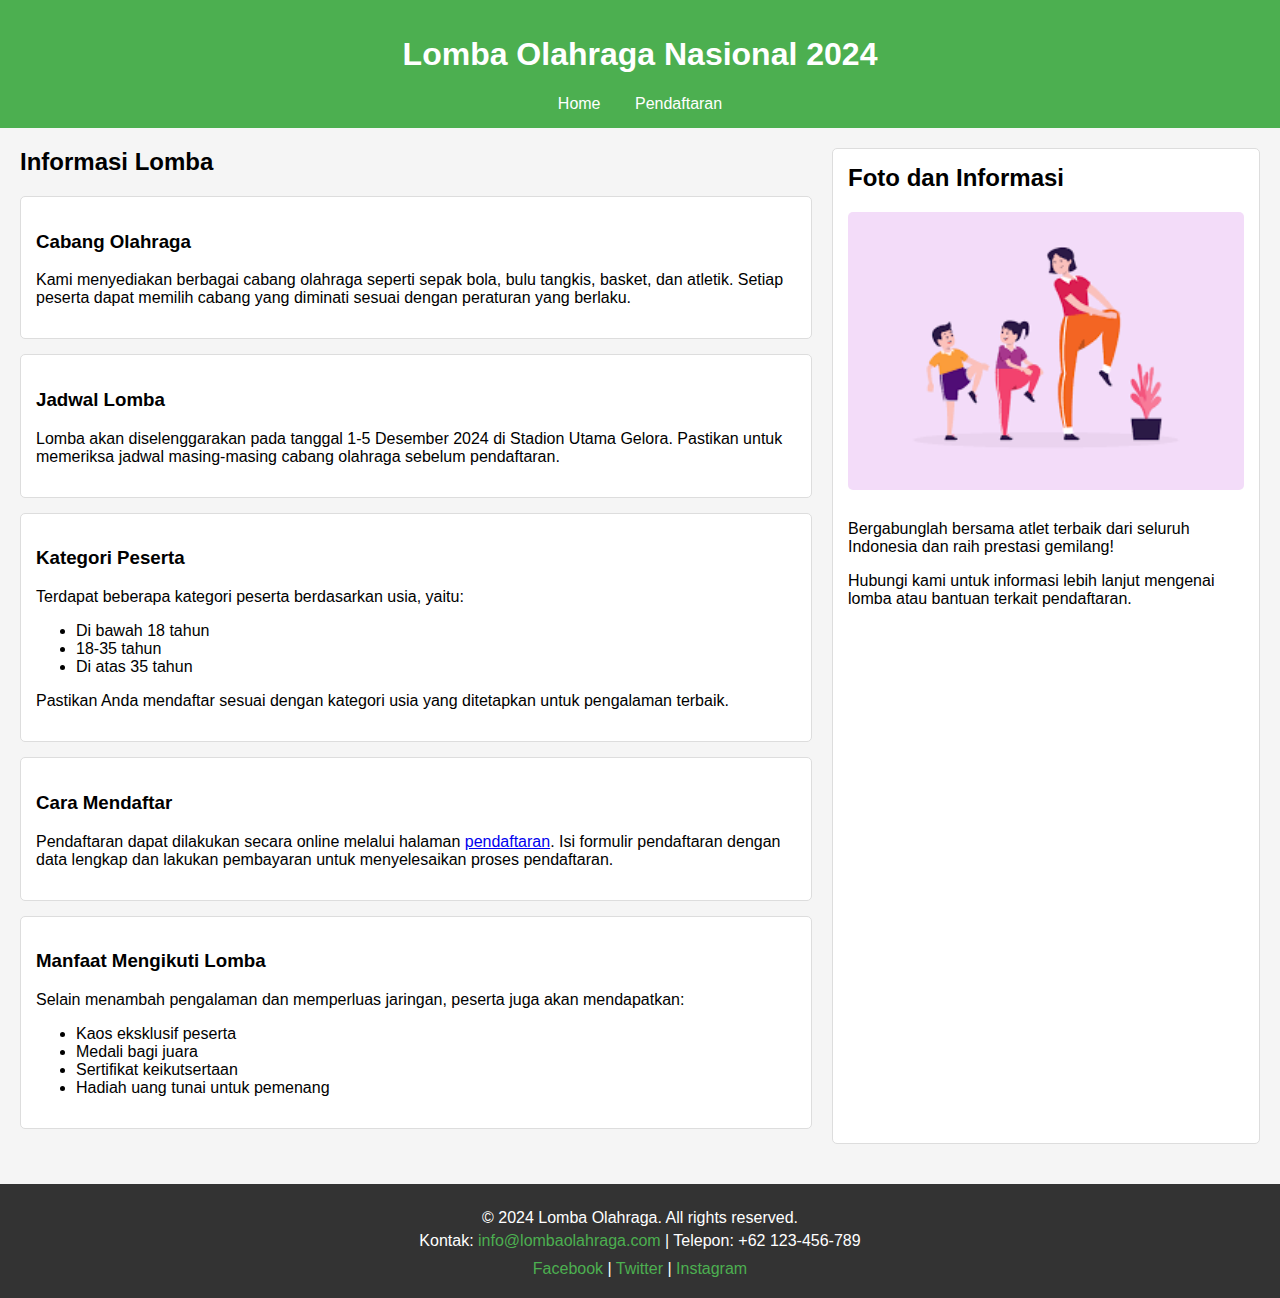
<file: index.html>
<!DOCTYPE html>
<html lang="en">
<head>
    <meta charset="UTF-8">
    <meta name="viewport" content="width=device-width, initial-scale=1.0">
    <title>Lomba Olahraga 2024</title>
    <link rel="stylesheet" href="style.css">
</head>
<body>
    <header>
        <h1>Lomba Olahraga Nasional 2024</h1>
        <nav>
            <a href="index.html">Home</a>
            <a href="pendaftaran.html">Pendaftaran</a>
        </nav>
    </header>

    <main>
        <!-- Bagian Informasi Utama -->
        <nav>
            <h2>Informasi Lomba</h2>
            <article>
                <h3>Cabang Olahraga</h3>
                <p>Kami menyediakan berbagai cabang olahraga seperti sepak bola, bulu tangkis, basket, dan atletik. Setiap peserta dapat memilih cabang yang diminati sesuai dengan peraturan yang berlaku.</p>
            </article>
            <article>
                <h3>Jadwal Lomba</h3>
                <p>Lomba akan diselenggarakan pada tanggal 1-5 Desember 2024 di Stadion Utama Gelora. Pastikan untuk memeriksa jadwal masing-masing cabang olahraga sebelum pendaftaran.</p>
            </article>
            <article>
                <h3>Kategori Peserta</h3>
                <p>Terdapat beberapa kategori peserta berdasarkan usia, yaitu:
                    <ul>
                        <li>Di bawah 18 tahun</li>
                        <li>18-35 tahun</li>
                        <li>Di atas 35 tahun</li>
                    </ul>
                    Pastikan Anda mendaftar sesuai dengan kategori usia yang ditetapkan untuk pengalaman terbaik.
                </p>
            </article>
            <article>
                <h3>Cara Mendaftar</h3>
                <p>Pendaftaran dapat dilakukan secara online melalui halaman <a href="pendaftaran.html">pendaftaran</a>. Isi formulir pendaftaran dengan data lengkap dan lakukan pembayaran untuk menyelesaikan proses pendaftaran.</p>
            </article>
            <article>
                <h3>Manfaat Mengikuti Lomba</h3>
                <p>Selain menambah pengalaman dan memperluas jaringan, peserta juga akan mendapatkan:
                    <ul>
                        <li>Kaos eksklusif peserta</li>
                        <li>Medali bagi juara</li>
                        <li>Sertifikat keikutsertaan</li>
                        <li>Hadiah uang tunai untuk pemenang</li>
                    </ul>
                </p>
            </article>
        </nav>

        <!-- Bagian Informasi Tambahan -->
        <aside>
            <h2>Foto dan Informasi</h2>
            <img src="images.png" alt="Gambar Olahraga">
            <p>Bergabunglah bersama atlet terbaik dari seluruh Indonesia dan raih prestasi gemilang!</p>
            <p>Hubungi kami untuk informasi lebih lanjut mengenai lomba atau bantuan terkait pendaftaran.</p>
        </aside>
    </main>

    <footer>
        <div class="footer-content">
            <p>&copy; 2024 Lomba Olahraga. All rights reserved.</p>
            <p>Kontak: <a href="mailto:info@lombaolahraga.com">info@lombaolahraga.com</a> | Telepon: +62 123-456-789</p>
            <div class="social-media">
                <a href="#">Facebook</a> | 
                <a href="#">Twitter</a> | 
                <a href="#">Instagram</a>
            </div>
        </div>
    </footer>
</body>
</html>
</file>
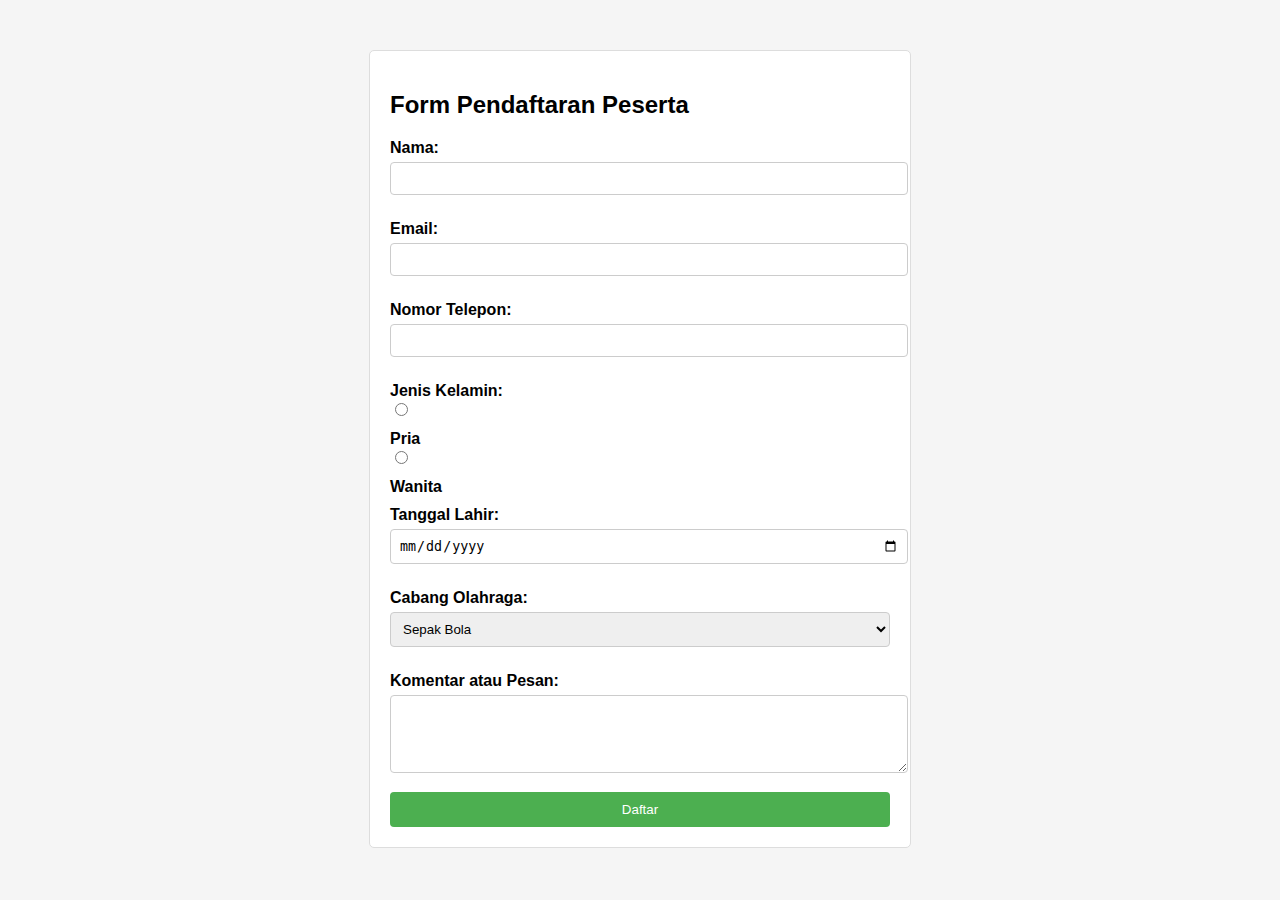
<file: pendaftaran.html>
<!DOCTYPE html>
<html lang="en">
<head>
    <meta charset="UTF-8">
    <meta name="viewport" content="width=device-width, initial-scale=1.0">
    <title>Form Pendaftaran Lomba Olahraga</title>
    <link rel="stylesheet" href="form.css">
</head>
<body>
    <main>
        <h2>Form Pendaftaran Peserta</h2>
        <form action="proses_pendaftaran.php" method="post">
            <label for="nama">Nama:</label>
            <input type="text" id="nama" name="nama" required>

            <label for="email">Email:</label>
            <input type="email" id="email" name="email" required>

            <label for="telpon">Nomor Telepon:</label>
            <input type="tel" id="telpon" name="telpon">

            <label>Jenis Kelamin:</label>
            <input type="radio" id="pria" name="jenis_kelamin" value="Pria">
            <label for="pria">Pria</label>
            <input type="radio" id="wanita" name="jenis_kelamin" value="Wanita">
            <label for="wanita">Wanita</label>

            <label for="tanggal">Tanggal Lahir:</label>
            <input type="date" id="tanggal" name="tanggal">

            <label for="cabang">Cabang Olahraga:</label>
            <select id="cabang" name="cabang">
                <option value="sepak bola">Sepak Bola</option>
                <option value="basket">Basket</option>
                <option value="volly">Volly</option>
                <option value="renang">Renang</option>
            </select>

            <label for="komentar">Komentar atau Pesan:</label>
            <textarea id="komentar" name="komentar" rows="4"></textarea>

            <button type="submit">Daftar</button>
        </form>
    </main>
</body>
</html>
</file>
<file: style.css>
/* Atur body sebagai flex container */
html, body {
    height: 100%;
    margin: 0;
    display: flex;
    flex-direction: column;
    font-family: Arial, sans-serif;
    background-color: #f5f5f5;
}

header {
    background-color: #4CAF50;
    color: white;
    padding: 15px;
    text-align: center;
}

header nav {
    margin-top: 10px;
}

header nav a {
    color: white;
    text-decoration: none;
    margin: 0 15px;
}

header nav a:hover {
    text-decoration: underline;
}

/* Pastikan main mengambil sisa ruang yang ada */
main {
    display: flex;
    gap: 20px;
    padding: 20px;
    flex: 1;
}

nav {
    flex: 2;
}

nav h2, aside h2 {
    margin-top: 0;
}

article {
    background-color: #fff;
    padding: 15px;
    border: 1px solid #ddd;
    border-radius: 5px;
    margin-bottom: 15px;
}

aside {
    flex: 1;
    background-color: #fff;
    padding: 15px;
    border: 1px solid #ddd;
    border-radius: 5px;
}

aside img {
    width: 100%;
    border-radius: 5px;
    margin-bottom: 10px;
}

/* Footer yang selalu berada di bagian bawah */
footer {
    background-color: #333;
    color: white;
    text-align: center;
    padding: 20px 0;
    margin-top: 20px;
}

.footer-content {
    max-width: 800px;
    margin: 0 auto;
}

.footer-content p {
    margin: 5px 0;
}

.footer-content a {
    color: #4CAF50;
    text-decoration: none;
}

.footer-content a:hover {
    text-decoration: underline;
}

.social-media {
    margin-top: 10px;
}
</file>
<file: form.css>
body {
    font-family: Arial, sans-serif;
    background-color: #f5f5f5;
}

main {
    max-width: 500px;
    margin: 50px auto;
    background-color: #fff;
    padding: 20px;
    border: 1px solid #ddd;
    border-radius: 5px;
}

form label {
    font-weight: bold;
    margin-top: 10px;
    display: block;
}

input[type="text"],
input[type="email"],
input[type="tel"],
input[type="date"],
select,
textarea {
    width: 100%;
    padding: 8px;
    margin: 5px 0 15px 0;
    border: 1px solid #ccc;
    border-radius: 4px;
}

button {
    width: 100%;
    padding: 10px;
    background-color: #4CAF50;
    color: white;
    border: none;
    border-radius: 4px;
    cursor: pointer;
}

button:hover {
    background-color: #45a049;
}
</file>
